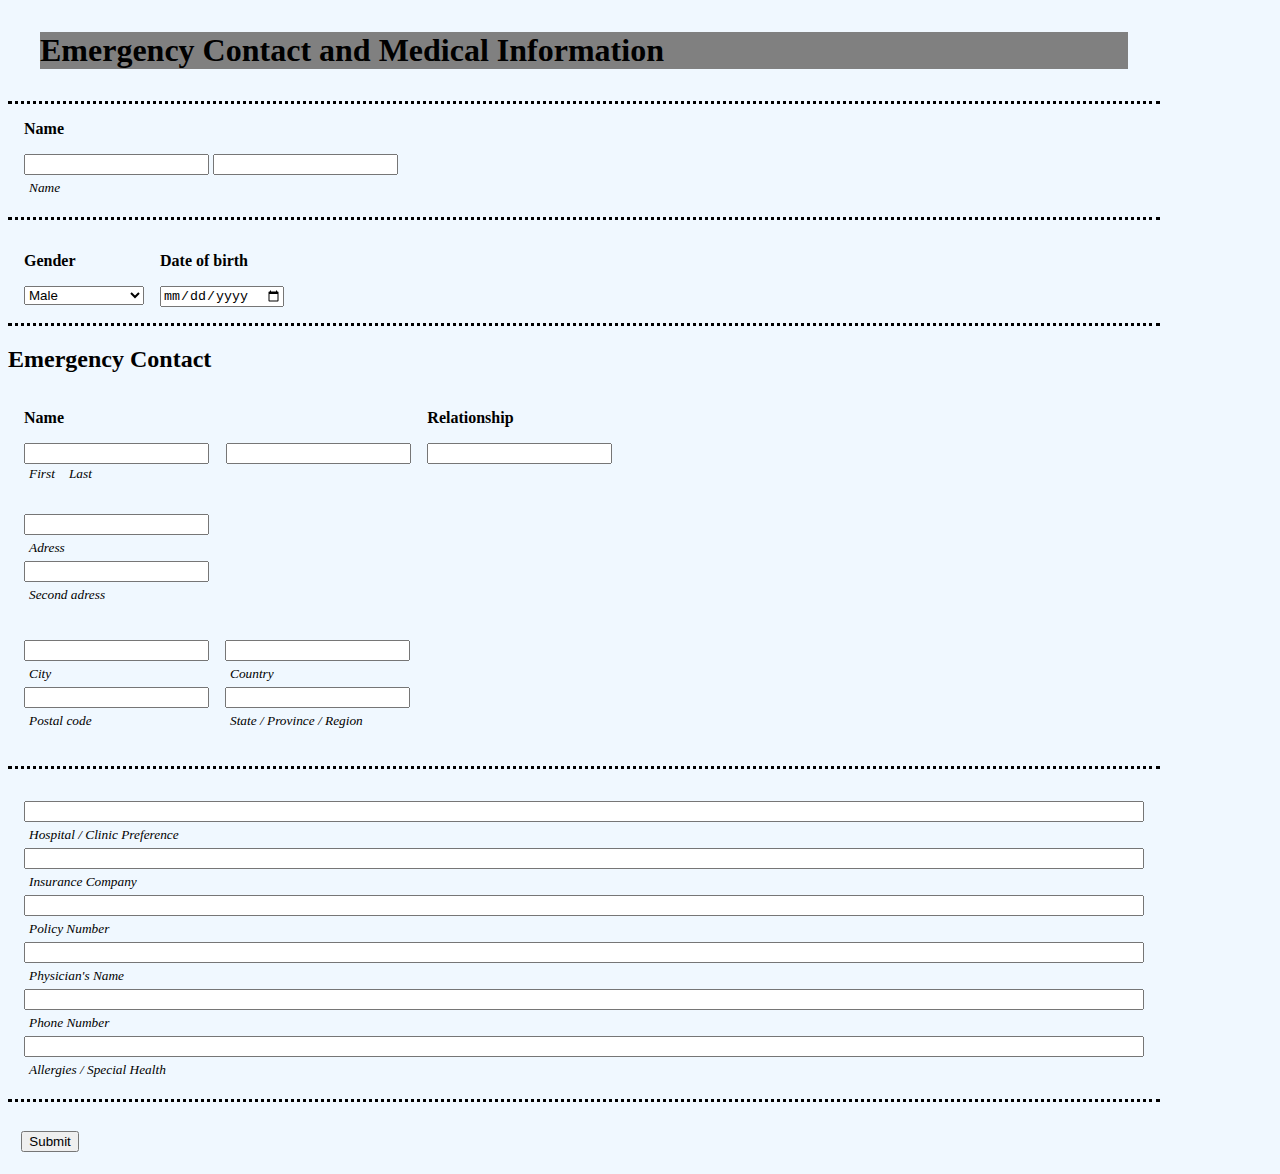
<file: Medical form/index.html>
<!DOCTYPE html>
<html lang="en">
<head>
    <title>Medical form</title>
    <link href="style.css"
          rel="stylesheet"
          type="text/css"/>
    <meta charset="UTF-8">
</head>
<body>
    <h1>Emergency Contact and Medical Information</h1>
<form>

    <section id="Section1">
        <div class="Aboveform">Name</div>
        <input type="text" name="firstname">
        <input type="text" name="Lastname">
        <div class="Belowform">Name</div>
    </section>

    <section id="Section2">

        <section id="Section21">

            <div id="gender" class ="Aboveform">Gender</div>

                <select>

                    <option value="Male">Male</option>
                    <option value="Female">Female</option>
                    <option value="Other">Other</option>
                    <option value="Prefer not to say">Prefer not to say</option>

                </select>
        </section>

        <section id="Section22">

            <div id="DOB" class ="Aboveform">Date of birth</div>

             <input type="date" name="Day">
        </section>
    </section>

    <div id="h2"><h2>Emergency Contact</h2></div>

    <section id="Section3">


        <section id="Section31">
                <section id="Section311">
                    <section id="3111">
                        <div class="Aboveform">Name</div>


                        <input type="text" name="firstname" id="contact">
                        <input type="text" name="Lastname" content="Last name">
                    </section>
                    <section id ="3112">
                        <span class="Belowform">First</span>
                        <span class="Belowform">Last</span>
                    </section>
                </section>

                <section id="Section312">
                    <div class="Aboveform">Relationship</div>
                    <input type="text" name="Relationship">
                </section>

        </section>

        <section id="Section32">

            <input type="text" name="First adress line">
            <div class="Belowform">Adress</div>

            <input type="text" name="Second adress">
            <div class="Belowform">Second adress</div>

        </section>

        <section id="Section33">

            <section id="Section331">
                <input type="text" name="City">
                <div class="Belowform">City</div>

                <input type="text" name="Postal code">
                <div class="Belowform">Postal code</div>
            </section>
            <section id="Section332">
                <input type="text" name="Country">
                <div class="Belowform">Country</div>

                <input type="text" name="Province">
                <div class="Belowform">State / Province / Region</div>
            </section>

        </section>

    </section>

    <section id="Section4">


        <input type="text" name="Hospital">
        <div class="Belowform">Hospital / Clinic Preference</div>

        <input type="text" name="First adress line">
        <div class="Belowform">Insurance Company</div>

        <input type="text" name="First adress line">
        <div class="Belowform">Policy Number</div>

        <input type="text" name="First adress line">
        <div class="Belowform">Physician's Name</div>

        <input type="text" name="First adress line">
        <div class="Belowform">Phone Number</div>

        <input type="text" name="First adress line">
        <div class="Belowform">Allergies / Special Health</div>

    </section>
    <input type="submit" value="Submit" id="submit">
</form>
</body>
</html>
</file>
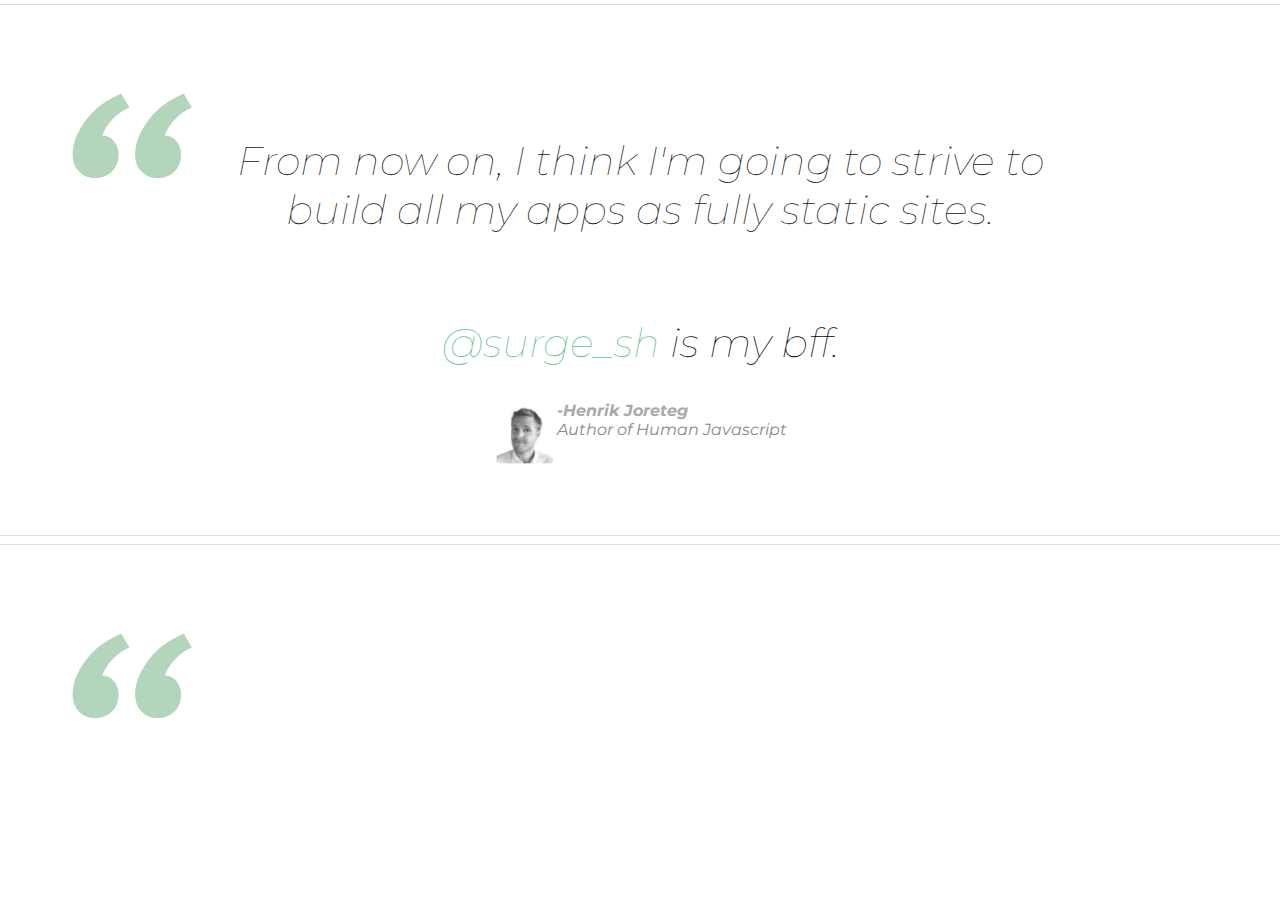
<file: quote-testamonial/index.html>
<!DOCTYPE html>
<html lang="en">
<head>
    <meta charset="UTF-8">
    <title>Quote</title>
    <link href="https://fonts.googleapis.com/css?family=Montserrat&display=swap" rel="stylesheet">
    <link rel="stylesheet" type="text/css" href="style.css">
</head>
<body>
<section id="topBox">
    <h2 id="topContent">From now on, I think I'm going to strive to<br> build all my apps as fully static sites.</h2>
    <h2 id="bottomContent"><a href="https://twitter.com/surge_sh?lang=en">@surge_sh</a> is my bff.</h2>
</section>
<section id="AuthorQuoteandPic">
    <img src="pic.png">
    <section id="bottomBox">
        <span id="author">-Henrik Joreteg</span>
        <span id="quote">Author of Human Javascript</span>
    </section>
</section>
</body>
</html>
</file>
<file: Medical form/style.css>
body {
    background-color: aliceblue;
    background-size: cover;
    width: 90%;
}

article {
    display: flex;
    margin-bottom: 1em;
    padding-bottom: 1em;
}

h1 {
    background-color: grey;
    margin: 1em;
}

h2 {
    display: block;
    width: auto;
}

.Aboveform {
    font-weight: bold;
    padding-bottom: 1em;
}

.Belowform {
    font-style: italic;
    margin: 5px;
    font-size: smaller;
}

#emergencycontact {
    border-top-style: dotted;
    border-top: 1px, black;
    display: block;
}

#Section1 {
    padding: 1em;
    margin-bottom: 1em;
    margin-top: 1em;
    border-bottom: 1px, black;
    border-bottom-style: dotted;
    border-top: 1px, black;
    border-top-style: dotted;
}

#Section2 {
    padding: 1em;
    margin-bottom: 1em;
    border-bottom: 1px, black;
    border-bottom-style: dotted;
    display: flex;
}

#Section21 {
    display: flex;
    flex-direction: column;
    margin-right: 1em;
}

#Section22 {
    display: flex;
    flex-direction: column;
}

#Section3 {
    margin-bottom: 1em;
    padding-bottom: 1em;
    border-bottom: 1px, black;
    border-bottom-style: dotted;
    display: flex;
    flex-direction: column;
}

#Section31 {
    padding: 1em;
    display: flex;
    flex-direction: row;
    flex-wrap: nowrap;
}

#Section3112 {
    display: inline;
    flex-direction: row;
}

#Section312 {
    display: flex;
    flex-direction: column;
    padding-left: 1em;
}

#Section32 {

    padding: 1em;
}

#Section33 {
    display: flex;
    padding: 1em;
}

#Section331 {
    padding-right: 1em;
}

#Section4 {
    margin-bottom: 1em;
    padding: 1em;
    border-bottom: 1px, black;
    border-bottom-style: dotted;
    display: flex;
    flex-direction: column;
}

#gender {
    display: inline;
    padding-bottom: 1em;

}

#DOB {
    display: inline;
}

#contact {
    margin-right: 1em;
}



#adress {
    display: block;
}



#submit {
    margin: 1em;
}
</file>
<file: quote-testamonial/style.css>
* {
    font-family: 'Montserrat', sans-serif;
    font-style: italic;
}

body {
    background-image: url("20.quote-testimonial-bg.png");
}

a {
    color: #5CC18D;
    text-decoration: none;
}

#topBox {
    display: flex;
    flex-direction: column;
    align-content: center;
    justify-content: center;
    margin-left: auto;
    margin-right: auto;
    align-self: center;
}

#topContent {
    align-content: center;
    text-align: center;
    margin-top: 10vw;
    margin-bottom: 4vw;
    font-size: 40px;
    font-weight: lighter;
    color: #202020;
}

#bottomContent {
    align-content: center;
    text-align: center;
    font-size: 40px;
    font-weight: lighter;
}

#bottomBox {
    align-content: center;
    text-align: left;
    margin-bottom: 6vw;
    display: flex;
    flex-direction: column;
}

#author {
    font-weight: bold;
    color: darkgray;
}

#AuthorQuoteandPic {
    display: flex;
    align-content: center;
    justify-content: center;
}

#quote {
    color: #898989;
}

img {
    width: 5%;
    height: 5%;
}
</file>
